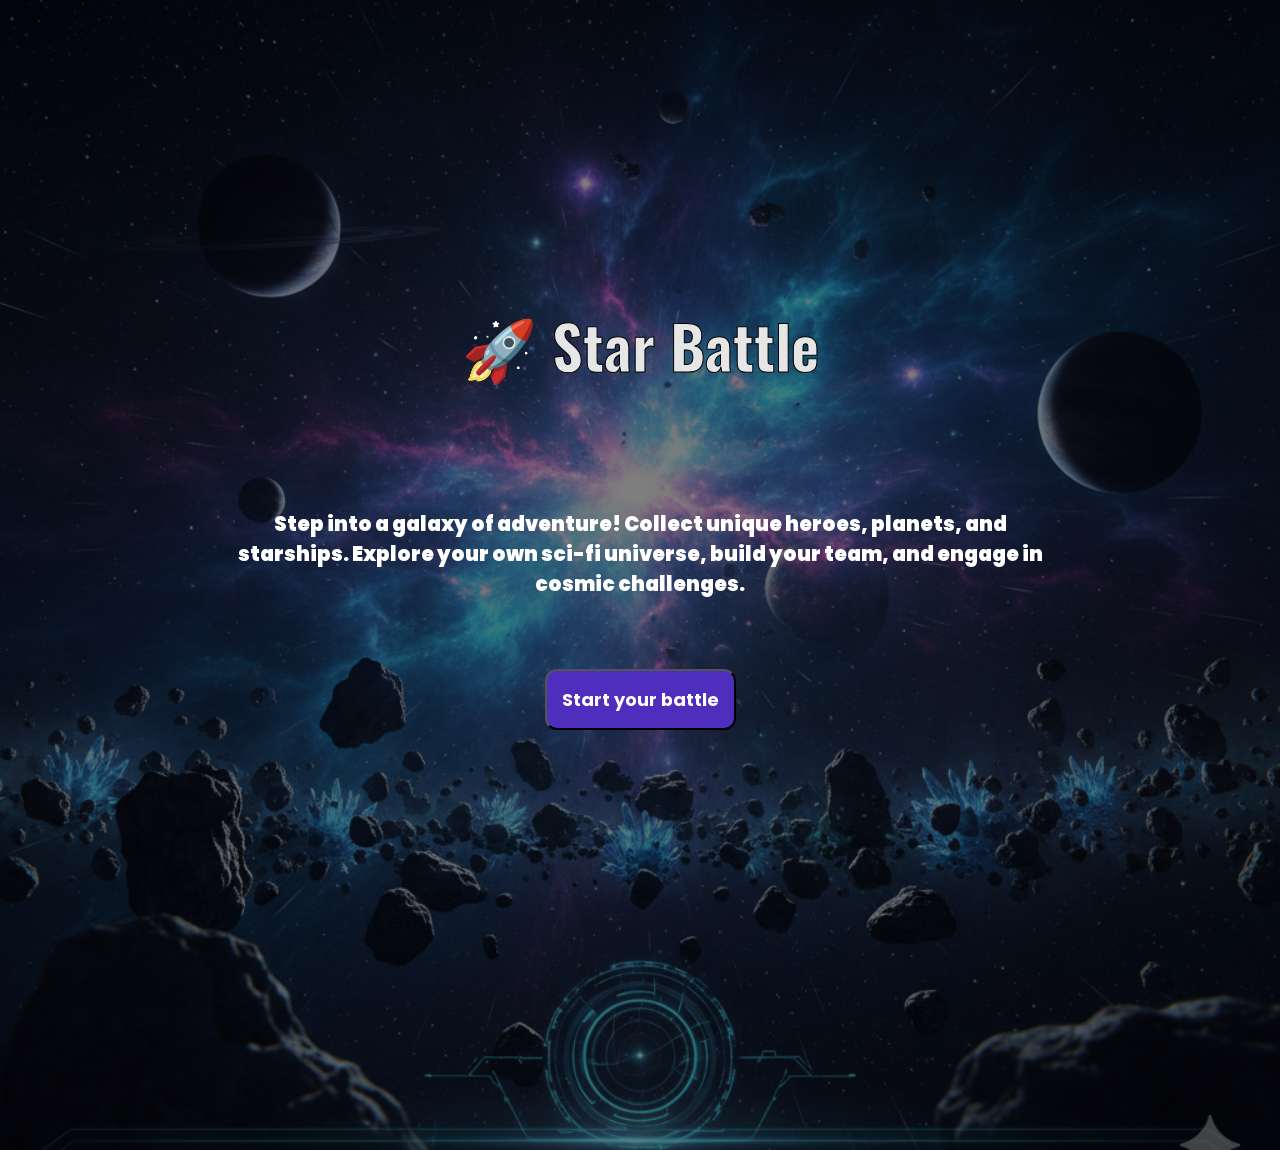
<file: index.html>
<!doctype html>
<html lang="en">
  <head>
    <meta charset="UTF-8" />
    <meta name="viewport" content="width=device-width, initial-scale=1.0" />
    <meta name="description" content="Star Battle game: api_project_game" />
    <link rel="stylesheet" href="./index.css" />
    <link rel="preconnect" href="https://fonts.googleapis.com" />
    <link rel="preconnect" href="https://fonts.gstatic.com" crossorigin />
    <link
      href="https://fonts.googleapis.com/css2?family=Lobster&family=Oswald:wght@200..700&family=Playfair+Display+SC:ital,wght@0,400;0,700;0,900;1,400;1,700;1,900&family=Playfair+Display:ital,wght@0,400..900;1,400..900&display=swap"
      rel="stylesheet"
    />
    <link rel="preconnect" href="https://fonts.googleapis.com" />
    <link rel="preconnect" href="https://fonts.gstatic.com" crossorigin />
    <link
      href="https://fonts.googleapis.com/css2?family=Lobster&family=Oswald:wght@200..700&family=Playfair+Display+SC:ital,wght@0,400;0,700;0,900;1,400;1,700;1,900&family=Playfair+Display:ital,wght@0,400..900;1,400..900&family=Playwrite+NZ+Basic:wght@100..400&family=Poppins:ital,wght@0,100;0,200;0,300;0,400;0,500;0,600;0,700;0,800;0,900;1,100;1,200;1,300;1,400;1,500;1,600;1,700;1,800;1,900&display=swap"
      rel="stylesheet"
    />
    <title>Star Battle Game | Let the battle begin</title>
  </head>
  <body class="main-page">
    <section class="hero-screen">
      <div class="hero-content">
        <h1>🚀 Star Battle</h1>
        <p>
          Step into a galaxy of adventure! Collect unique heroes, planets, and
          starships. Explore your own sci-fi universe, build your team, and
          engage in cosmic challenges.
        </p>
        <button class="start-button">
          <a href="./battle.html">Start your battle</a>
        </button>
      </div>
    </section>
  </body>
</html>
</file>
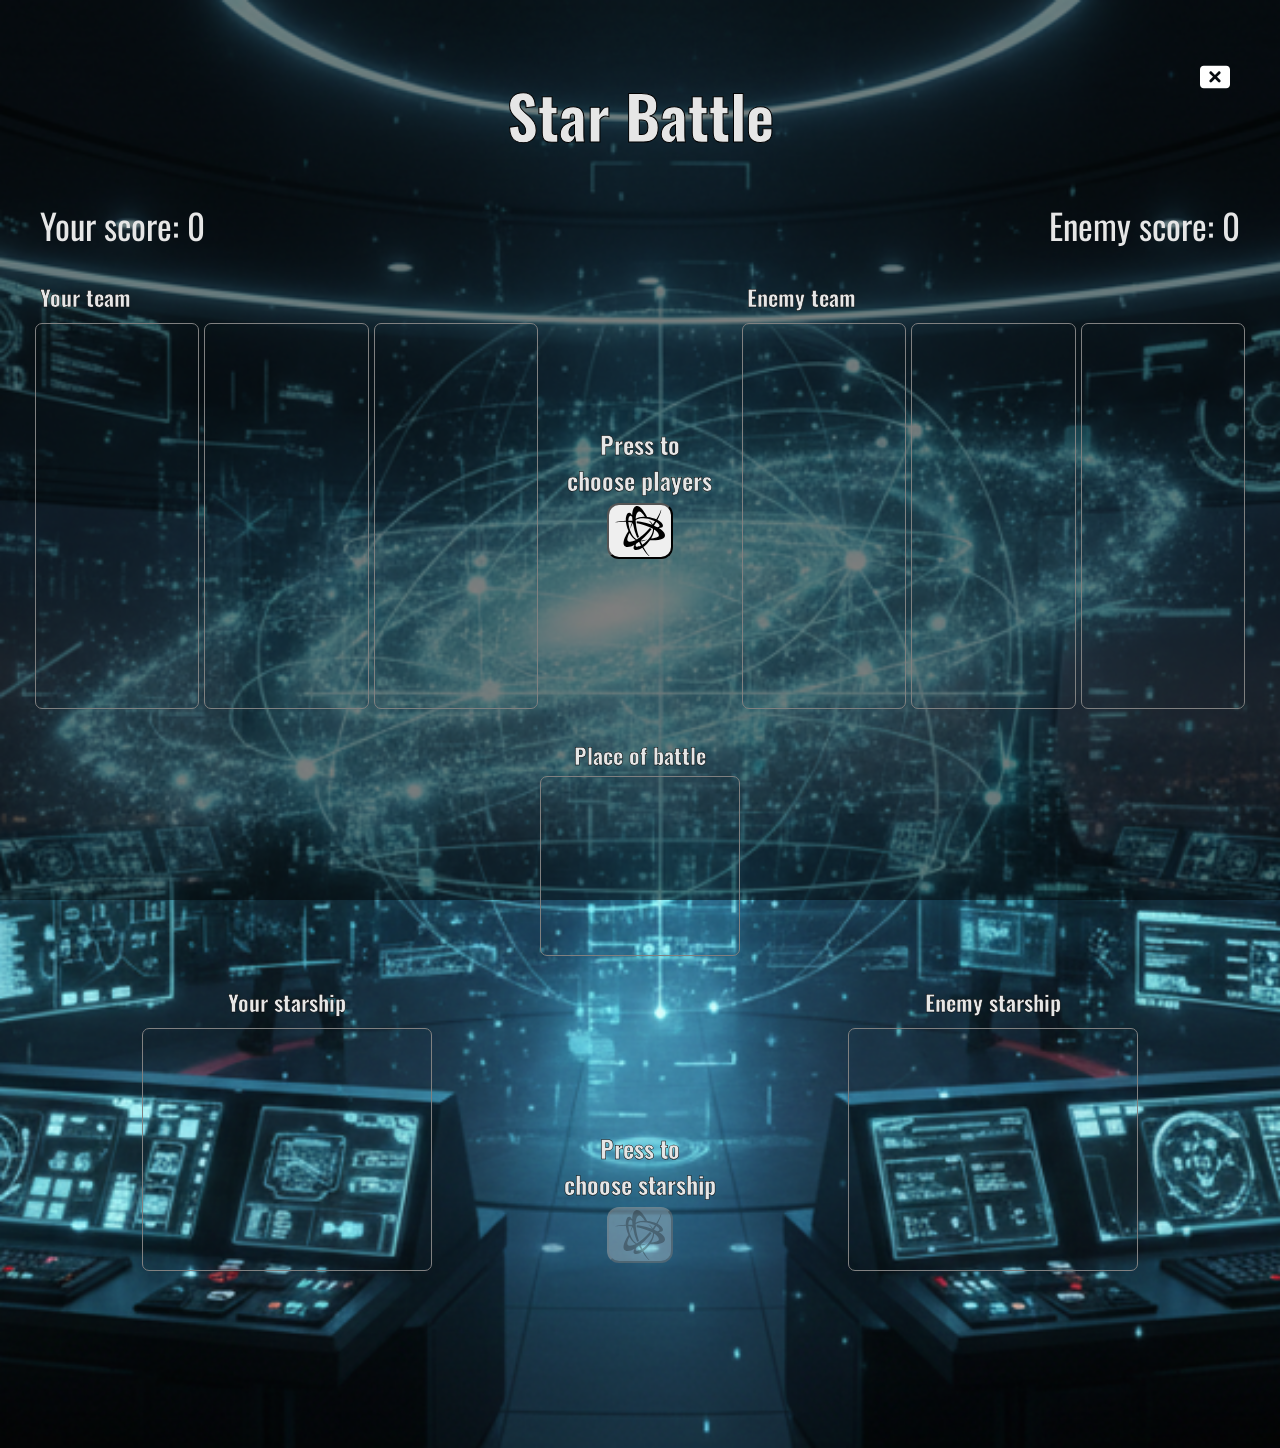
<file: battle.html>
<!doctype html>
<html lang="en">
  <head>
    <meta charset="UTF-8" />
    <meta name="viewport" content="width=device-width, initial-scale=1.0" />
    <meta name="description" content="Star Battle game: api_project_game" />
    <link rel="stylesheet" href="./index.css" />
    <link rel="preconnect" href="https://fonts.googleapis.com" />
    <link rel="preconnect" href="https://fonts.gstatic.com" crossorigin />
    <link
      href="https://fonts.googleapis.com/css2?family=Lobster&family=Oswald:wght@200..700&family=Playfair+Display+SC:ital,wght@0,400;0,700;0,900;1,400;1,700;1,900&family=Playfair+Display:ital,wght@0,400..900;1,400..900&display=swap"
      rel="stylesheet"
    />
    <link rel="preconnect" href="https://fonts.googleapis.com" />
    <link rel="preconnect" href="https://fonts.gstatic.com" crossorigin />
    <link
      href="https://fonts.googleapis.com/css2?family=Lobster&family=Oswald:wght@200..700&family=Playfair+Display+SC:ital,wght@0,400;0,700;0,900;1,400;1,700;1,900&family=Playfair+Display:ital,wght@0,400..900;1,400..900&family=Playwrite+NZ+Basic:wght@100..400&family=Poppins:ital,wght@0,100;0,200;0,300;0,400;0,500;0,600;0,700;0,800;0,900;1,100;1,200;1,300;1,400;1,500;1,600;1,700;1,800;1,900&display=swap"
      rel="stylesheet"
    />
    <title>Star Battle Game | Let the battle begin</title>
  </head>
  <body
    class="battle-page"
    style="
      background-image: url('./images/backGround/chooseYourHeroScreen.png');
    "
  >
    <a href="./index.html" class="close-window"
      ><svg
        role="img"
        class="close-icon"
        xmlns="http://www.w3.org/2000/svg"
        viewBox="0 0 512 512"
        aria-label="Close"
      >
        <!--!Font Awesome Free v7.1.0 by @fontawesome - https://fontawesome.com License - https://fontawesome.com/license/free Copyright 2026 Fonticons, Inc.-->
        <path
          d="M64 64C28.7 64 0 92.7 0 128L0 384c0 35.3 28.7 64 64 64l384 0c35.3 0 64-28.7 64-64l0-256c0-35.3-28.7-64-64-64L64 64zM167 167c9.4-9.4 24.6-9.4 33.9 0l55 55 55-55c9.4-9.4 24.6-9.4 33.9 0s9.4 24.6 0 33.9l-55 55 55 55c9.4 9.4 9.4 24.6 0 33.9s-24.6 9.4-33.9 0l-55-55-55 55c-9.4 9.4-24.6 9.4-33.9 0s-9.4-24.6 0-33.9l55-55-55-55c-9.4-9.4-9.4-24.6 0-33.9z"
        />
      </svg>
    </a>
    <div class="battle-page-layout">
      <div class="header-block">
        <h1>Star Battle</h1>
        <div class="score-block">
          <div class="score-team-one">Your score: 0</div>
          <div class="score-team-two">Enemy score: 0</div>
        </div>
      </div>
      <div class="team-block team1-block">
        <h3>Your team</h3>
        <div class="hero-block">
          <div class="win-overlay">WIN</div>
          <div class="player-card player-1" tabindex="0"></div>
          <div class="player-card player-2" tabindex="0"></div>
          <div class="player-card player-3" tabindex="0"></div>
        </div>
      </div>
      <div class="choose-team-flex">
        <h4 class="choose-team-button-text">Press to choose players</h4>
        <button class="choose-team">
          <svg
            xmlns="http://www.w3.org/2000/svg"
            width="50"
            height="50"
            viewBox="0 0 512 512"
          >
            <title>Choose characters</title>
            <path
              fill="currentColor"
              d="M448.61 225.62c26.87.18 35.57-7.43 38.92-12.37c12.47-16.32-7.06-47.6-52.85-71.33c17.76-33.58 30.11-63.68 36.34-85.3c3.38-11.83 1.09-19 .45-20.25c-1.72 10.52-15.85 48.46-48.2 100.05c-25-11.22-56.52-20.1-93.77-23.8c-8.94-16.94-34.88-63.86-60.48-88.93C252.18 7.14 238.7 1.07 228.18.22h-.05c-13.83-1.55-22.67 5.85-27.4 11c-17.2 18.53-24.33 48.87-25 84.07c-7.24-12.35-17.17-24.63-28.5-25.93h-.18c-20.66-3.48-38.39 29.22-36 81.29c-38.36 1.38-71 5.75-93 11.23c-9.9 2.45-16.22 7.27-17.76 9.72c1-.38 22.4-9.22 111.56-9.22c5.22 53 29.75 101.82 26 93.19c-9.73 15.4-38.24 62.36-47.31 97.7c-5.87 22.88-4.37 37.61.15 47.14c5.57 12.75 16.41 16.72 23.2 18.26c25 5.71 55.38-3.63 86.7-21.14c-7.53 12.84-13.9 28.51-9.06 39.34c7.31 19.65 44.49 18.66 88.44-9.45c20.18 32.18 40.07 57.94 55.7 74.12a39.79 39.79 0 0 0 8.75 7.09c5.14 3.21 8.58 3.37 8.58 3.37c-8.24-6.75-34-38-62.54-91.78c22.22-16 45.65-38.87 67.47-69.27c122.82 4.6 143.29-24.76 148-31.64c14.67-19.88 3.43-57.44-57.32-93.69m-77.85 106.22c23.81-37.71 30.34-67.77 29.45-92.33c27.86 17.57 47.18 37.58 49.06 58.83c1.14 12.93-8.1 29.12-78.51 33.5M216.9 387.69c9.76-6.23 19.53-13.12 29.2-20.49c6.68 13.33 13.6 26.1 20.6 38.19c-40.6 21.86-68.84 12.76-49.8-17.7m215-171.35c-10.29-5.34-21.16-10.34-32.38-15.05a722.459 722.459 0 0 0 22.74-36.9c39.06 24.1 45.9 53.18 9.64 51.95M279.18 398c-5.51-11.35-11-23.5-16.5-36.44c43.25 1.27 62.42-18.73 63.28-20.41c0 .07-25 15.64-62.53 12.25a718.78 718.78 0 0 0 85.06-84q13.06-15.31 24.93-31.11c-.36-.29-1.54-3-16.51-12c-51.7 60.27-102.34 98-132.75 115.92c-20.59-11.18-40.84-31.78-55.71-61.49c-20-39.92-30-82.39-31.57-116.07c12.3.91 25.27 2.17 38.85 3.88c-22.29 36.8-14.39 63-13.47 64.23c0-.07-.95-29.17 20.14-59.57a695.23 695.23 0 0 0 44.67 152.84c.93-.38 1.84.88 18.67-8.25c-26.33-74.47-33.76-138.17-34-173.43c20-12.42 48.18-19.8 81.63-17.81c44.57 2.67 86.36 15.25 116.32 30.71q-10.69 15.66-23.33 32.47C365.63 152 339.1 145.84 337.5 146c.11 0 25.9 14.07 41.52 47.22a717.63 717.63 0 0 0-115.34-31.71a646.608 646.608 0 0 0-39.39-6.05c-.07.45-1.81 1.85-2.16 20.33C300 190.28 358.78 215.68 389.36 233c.74 23.55-6.95 51.61-25.41 79.57c-24.6 37.31-56.39 67.23-84.77 85.43m27.4-287c-44.56-1.66-73.58 7.43-94.69 20.67c2-52.3 21.31-76.38 38.21-75.28C267 52.15 305 108.55 306.58 111m-130.65 3.1c.48 12.11 1.59 24.62 3.21 37.28c-14.55-.85-28.74-1.25-42.4-1.26c-.08 3.24-.12-51 24.67-49.59h.09c5.76 1.09 10.63 6.88 14.43 13.57m-28.06 162c20.76 39.7 43.3 60.57 65.25 72.31c-46.79 24.76-77.53 20-84.92 4.51c-.2-.21-11.13-15.3 19.67-76.81zm210.06 74.8"
            />
          </svg>
        </button>
      </div>
      <div class="team-block team2-block">
        <h3>Enemy team</h3>
        <div class="hero-block">
          <div class="win-overlay">WIN</div>
          <div class="player-card player-4" tabindex="0"></div>
          <div class="player-card player-5" tabindex="0"></div>
          <div class="player-card player-6" tabindex="0"></div>
        </div>
      </div>
      <div class="choose-planet">
        <h3>Place of battle</h3>
        <div class="planet-card"></div>
      </div>
      <div class="starshipOne-flex">
        <h3>Your starship</h3>
        <div class="starship-card starshipOne"></div>
      </div>
      <div class="choose-starship-flex">
        <h4 class="choose-team-button-text">Press to choose starship</h4>
        <button class="choose-starship" disabled>
          <svg
            xmlns="http://www.w3.org/2000/svg"
            width="50"
            height="50"
            viewBox="0 0 512 512"
          >
            <title>Choose starship</title>
            <path
              fill="currentColor"
              d="M448.61 225.62c26.87.18 35.57-7.43 38.92-12.37c12.47-16.32-7.06-47.6-52.85-71.33c17.76-33.58 30.11-63.68 36.34-85.3c3.38-11.83 1.09-19 .45-20.25c-1.72 10.52-15.85 48.46-48.2 100.05c-25-11.22-56.52-20.1-93.77-23.8c-8.94-16.94-34.88-63.86-60.48-88.93C252.18 7.14 238.7 1.07 228.18.22h-.05c-13.83-1.55-22.67 5.85-27.4 11c-17.2 18.53-24.33 48.87-25 84.07c-7.24-12.35-17.17-24.63-28.5-25.93h-.18c-20.66-3.48-38.39 29.22-36 81.29c-38.36 1.38-71 5.75-93 11.23c-9.9 2.45-16.22 7.27-17.76 9.72c1-.38 22.4-9.22 111.56-9.22c5.22 53 29.75 101.82 26 93.19c-9.73 15.4-38.24 62.36-47.31 97.7c-5.87 22.88-4.37 37.61.15 47.14c5.57 12.75 16.41 16.72 23.2 18.26c25 5.71 55.38-3.63 86.7-21.14c-7.53 12.84-13.9 28.51-9.06 39.34c7.31 19.65 44.49 18.66 88.44-9.45c20.18 32.18 40.07 57.94 55.7 74.12a39.79 39.79 0 0 0 8.75 7.09c5.14 3.21 8.58 3.37 8.58 3.37c-8.24-6.75-34-38-62.54-91.78c22.22-16 45.65-38.87 67.47-69.27c122.82 4.6 143.29-24.76 148-31.64c14.67-19.88 3.43-57.44-57.32-93.69m-77.85 106.22c23.81-37.71 30.34-67.77 29.45-92.33c27.86 17.57 47.18 37.58 49.06 58.83c1.14 12.93-8.1 29.12-78.51 33.5M216.9 387.69c9.76-6.23 19.53-13.12 29.2-20.49c6.68 13.33 13.6 26.1 20.6 38.19c-40.6 21.86-68.84 12.76-49.8-17.7m215-171.35c-10.29-5.34-21.16-10.34-32.38-15.05a722.459 722.459 0 0 0 22.74-36.9c39.06 24.1 45.9 53.18 9.64 51.95M279.18 398c-5.51-11.35-11-23.5-16.5-36.44c43.25 1.27 62.42-18.73 63.28-20.41c0 .07-25 15.64-62.53 12.25a718.78 718.78 0 0 0 85.06-84q13.06-15.31 24.93-31.11c-.36-.29-1.54-3-16.51-12c-51.7 60.27-102.34 98-132.75 115.92c-20.59-11.18-40.84-31.78-55.71-61.49c-20-39.92-30-82.39-31.57-116.07c12.3.91 25.27 2.17 38.85 3.88c-22.29 36.8-14.39 63-13.47 64.23c0-.07-.95-29.17 20.14-59.57a695.23 695.23 0 0 0 44.67 152.84c.93-.38 1.84.88 18.67-8.25c-26.33-74.47-33.76-138.17-34-173.43c20-12.42 48.18-19.8 81.63-17.81c44.57 2.67 86.36 15.25 116.32 30.71q-10.69 15.66-23.33 32.47C365.63 152 339.1 145.84 337.5 146c.11 0 25.9 14.07 41.52 47.22a717.63 717.63 0 0 0-115.34-31.71a646.608 646.608 0 0 0-39.39-6.05c-.07.45-1.81 1.85-2.16 20.33C300 190.28 358.78 215.68 389.36 233c.74 23.55-6.95 51.61-25.41 79.57c-24.6 37.31-56.39 67.23-84.77 85.43m27.4-287c-44.56-1.66-73.58 7.43-94.69 20.67c2-52.3 21.31-76.38 38.21-75.28C267 52.15 305 108.55 306.58 111m-130.65 3.1c.48 12.11 1.59 24.62 3.21 37.28c-14.55-.85-28.74-1.25-42.4-1.26c-.08 3.24-.12-51 24.67-49.59h.09c5.76 1.09 10.63 6.88 14.43 13.57m-28.06 162c20.76 39.7 43.3 60.57 65.25 72.31c-46.79 24.76-77.53 20-84.92 4.51c-.2-.21-11.13-15.3 19.67-76.81zm210.06 74.8"
            />
          </svg>
        </button>
      </div>
      <div class="starshipTwo-flex">
        <h3>Enemy starship</h3>
        <div class="starship-card starshipTwo"></div>
      </div>
    </div>
    <script src="./index.js"></script>
  </body>
</html>
</file>
<file: index.css>
html {
  font-size: 10px;
}

* {
  /* border: 1px solid pink; */
  box-sizing: border-box;
}

body {
  font-family: "Oswald", sans-serif;
  font-optical-sizing: auto;
  font-weight: 400;
  font-style: normal;
  color: #e6e6e6;
  font-size: clamp(1.4rem, 1.4vw, 2rem);
  min-height: 100vh;
  margin: 0 auto;
}

h1 {
  font-size: clamp(3rem, 7vw, 6rem);
}
h2 {
  font-size: clamp(1.75rem, 3.5vw, 3.5rem);
}
h3 {
  font-size: clamp(1.55rem, 2.5vw, 2.5rem);
}
h3 {
  font-size: clamp(1.35rem, 2.2vw, 2.2rem);
}

/***
*Main-page
***************************************/

body.main-page {
  background-image:
    linear-gradient(rgba(0, 0, 0, 0.5), rgba(0, 0, 0, 0.5)),
    url("./images/backGround/mainScreen.png");
  background-size: cover;
  background-position: center;
  background-repeat: repeat;
  font-family: "Oswald", sans-serif;
  font-optical-sizing: auto;
  font-weight: 400;
  font-style: normal;
  font-size: clamp(1.4rem, 1.4vw, 2rem);
  min-height: 100vh;
  margin: 0 auto;
  animation: moveBackground 200s linear infinite;
}

@keyframes moveBackground {
  0% {
    background-position: 0 0;
  }
  100% {
    background-position: 1000px 0;
  }
}

.hero-content {
  display: flex;
  flex-direction: column;
  gap: 5rem;
  margin: 25rem auto;
  max-width: 80%;
  align-content: center;
  justify-content: center;
}

.hero-content h1,
.hero-content p {
  justify-self: center;
  align-self: center;
}

.hero-content p {
  font-family: "Poppins", sans-serif;
  font-size: clamp(1.6rem, 2rem, 2rem);
  font-weight: 900;
  color: #fff;
  text-align: center;
  max-width: 80%;
}

button.start-button {
  display: inline-block;
  padding: 1.5rem;
  justify-self: center;
  align-self: center;
  background-color: #4d2ebd;
  color: #fff;
  border-radius: 12px;
  font-family: "Poppins", sans-serif;
  font-size: clamp(1.4rem, 1.4vw, 2rem);
  font-weight: 700;
  transition: background-color 0.8s ease;
}

button.start-button:hover {
  background-color: #fff;
  color: #0b0b0b;
  cursor: pointer;
}

button.start-button a {
  text-decoration: none;
  color: #fff;
}

button.start-button:hover a {
  text-decoration: none;
  color: #0b0b0b;
}

/***
*Battle-page
***************************************/

body.battle-page {
  background-size: cover;
  background-position: center;
  background-repeat: no-repeat;
  font-family: "Oswald", sans-serif;
  font-optical-sizing: auto;
  font-weight: 400;
  font-style: normal;
  font-size: clamp(1.4rem, 1.4vw, 2rem);
  min-height: 100vh;
}

body.battle-page::after {
  content: "";
  position: fixed;
  top: 0;
  left: 0;
  width: 100%;
  height: 100%;
  background: rgba(0, 0, 0, 0.5);
  z-index: -1;
}

h1 {
  -webkit-text-stroke: 1px black;
}

a.close-window {
  position: absolute;
  text-decoration: none;
  top: 5rem;
  right: 5rem;
  color: #fff;
  font-weight: 900;
  transition: transform 0.8s ease;
  display: inline-block;
}

a.close-window:hover {
  text-shadow: 0 0 5px rgba(230, 237, 243, 0.7);
  transform: rotate(15deg) scale(1.05);
  color: #ffffff;
}

.close-icon {
  width: 3rem;
  height: 3em;
  color: #fff;
  fill: currentColor;
}

.battle-page-layout {
  display: grid;
  grid-template-columns: 1fr 0.3fr 1fr;
  grid-template-rows: 0fr 2fr 1fr 2fr;
  gap: 2rem;
  padding: 2rem;
  margin: 1rem;
  min-height: 100vh;
}

.header-block {
  grid-column: 1 / span 3;
  grid-row: 1;
  text-align: center;
}

.score-block {
  display: flex;
  justify-content: space-between;
  gap: 2rem;
}

.team1-block {
  position: relative;
  transition: all 0.9s ease;
}

.team1-block {
  grid-column: 1;
  grid-row: 2;
  display: flex;
  flex-direction: column;
  gap: 0.5rem;
  padding: 0.5rem;
}

.win-overlay {
  position: absolute;
  top: 50%;
  left: 50%;
  transform: translate(-50%, -50%) scale(0.5);
  background-color: rgba(0, 0, 0, 0.7);
  color: #ffe81f;
  font-family: "Oswald", sans-serif;
  font-size: clamp(1.2rem, 5vw, 5rem);
  font-weight: 900;
  padding: 1rem 3rem;
  border: 5px solid #ffe81f;
  border-radius: 10px;
  z-index: 10;
  opacity: 0;
  pointer-events: none;
  transition: all 0.4s cubic-bezier(0.175, 0.885, 0.32, 1.275);
  text-shadow: 0 0 15px rgba(255, 232, 31, 0.7);
}

.team-block.winner .win-overlay {
  opacity: 1;
  transform: translate(-50%, -50%) scale(1);
}
.team-block.winner {
  box-shadow: 0 0 50px rgba(255, 232, 31, 0.5);
  transform: scale(1.02);
}

.team1-block h3,
.team2-block h3 {
  margin: 0;
  -webkit-text-stroke: 0.5px black;
  border-radius: 7px;
  padding: 0.5rem;
  align-self: flex-start;
}

.hero-block {
  display: flex;
  flex: 8;
  gap: 0.5rem;
}

button.choose-team {
  grid-column: 2;
  grid-row: 2;
  display: flex;
  cursor: pointer;
  justify-self: center;
  align-self: center;
  border-radius: 12px;
  transition:
    transform 0.9s ease,
    box-shadow 0.8s ease;
}

button.choose-team:hover {
  transform: rotate(15deg) scale(1.05);
  box-shadow:
    0 0 10px rgba(0, 200, 255, 0.6),
    0 0 20px rgba(0, 200, 255, 0.4),
    0 0 40px rgba(0, 200, 255, 0.2);
}

button.choose-team:focus-visible {
  transform: rotate(15deg) scale(1.05);
  box-shadow:
    0 0 10px rgba(0, 200, 255, 0.6),
    0 0 20px rgba(0, 200, 255, 0.4),
    0 0 40px rgba(0, 200, 255, 0.2);
}

.choose-team-flex {
  display: flex;
  flex-direction: column;
  gap: 0.5rem;
  justify-content: center;
  align-items: center;
}

.choose-team-button-text {
  margin: 0;
  text-align: center;
  -webkit-text-stroke: 0.5px black;
  font-size: clamp(2rem, 2.4rem, 2.4rem);
}

button.choose-team svg {
  max-width: 5rem;
  max-height: 5rem;
  align-self: center;
  justify-self: center;
}

.team2-block {
  grid-column: 3;
  grid-row: 2;
  display: flex;
  flex-direction: column;
  gap: 0.5rem;
  padding: 0.5rem;
}

div.player-card {
  flex: 1;
  width: 100%;
  height: 100%;
  border: 1px solid gray;
  overflow: hidden;
  border-radius: 7px;
  transition:
    box-shadow 0.8s ease,
    transform 1s ease;
}

div.player-card:hover {
  box-shadow:
    0 0 10px rgba(0, 200, 255, 0.6),
    0 0 20px rgba(0, 200, 255, 0.4),
    0 0 40px rgba(0, 200, 255, 0.2);
  transform: scale(1.4);
}

div.player-card:focus-visible {
  box-shadow:
    0 0 10px rgba(0, 200, 255, 0.6),
    0 0 20px rgba(0, 200, 255, 0.4),
    0 0 40px rgba(0, 200, 255, 0.2);
  transform: scale(1.4);
}

.card-img {
  width: 100%;
  height: 100%;
  object-fit: cover;
  align-self: center;
}

.choose-planet {
  grid-row: 3;
  grid-column: 1 / span 3;
  display: flex;
  flex-direction: column;
  justify-content: center;
  align-items: center;
}

.choose-planet h3 {
  margin: 0;
  border-radius: 7px;
  padding: 0.5rem;
  -webkit-text-stroke: 0.5px black;
}

.planet-card {
  flex: 1;
  width: 20rem;
  height: 20rem;
  border: 1px solid gray;
  overflow: hidden;
  justify-content: center;
  align-content: center;
  border-radius: 7px;
  transition:
    box-shadow 0.8s ease,
    transform 1s ease;
}

.planet-card:hover {
  box-shadow:
    0 0 10px rgba(0, 200, 255, 0.6),
    0 0 20px rgba(0, 200, 255, 0.4),
    0 0 40px rgba(0, 200, 255, 0.2);
  transform: scale(1.4);
}

.planet-card:focus-visible {
  box-shadow:
    0 0 10px rgba(0, 200, 255, 0.6),
    0 0 20px rgba(0, 200, 255, 0.4),
    0 0 40px rgba(0, 200, 255, 0.2);
  transform: scale(1.4);
}

.choose-starship-flex {
  display: flex;
  flex-direction: column;
  gap: 0.5rem;
  justify-content: center;
  align-items: center;
}

.choose-starship-button-text {
  margin: 0;
  text-align: center;
  -webkit-text-stroke: 0.5px black;
  font-size: clamp(2rem, 2.4rem, 2.4rem);
}

.starshipOne-flex {
  grid-row: 4;
  grid-column: 1;
  width: 30rem;
  height: 30rem;
  display: flex;
  flex-direction: column;
  justify-content: center;
  align-items: center;
  gap: 0.5rem;
  padding: 0.5rem;
  justify-self: center;
}

.starshipOne-flex h3,
.starshipTwo-flex h3 {
  margin: 0;
  -webkit-text-stroke: 0.5px black;
  border-radius: 7px;
  padding: 0.5rem;
  align-content: center;
}

div.starship-card {
  width: 100%;
  height: 100%;
  border: 1px solid gray;
  overflow: hidden;
  border-radius: 7px;
  transition:
    box-shadow 0.8s ease,
    transform 1s ease;
}

div.starship-card:hover {
  box-shadow:
    0 0 10px rgba(0, 200, 255, 0.6),
    0 0 20px rgba(0, 200, 255, 0.4),
    0 0 40px rgba(0, 200, 255, 0.2);
  transform: scale(1.4);
}

div.starship-card:focus-visible {
  box-shadow:
    0 0 10px rgba(0, 200, 255, 0.6),
    0 0 20px rgba(0, 200, 255, 0.4),
    0 0 40px rgba(0, 200, 255, 0.2);
  transform: scale(1.4);
}

.starshipTwo-flex {
  grid-row: 4;
  grid-column: 3;

  width: 30rem;
  height: 30rem;
  display: flex;
  flex-direction: column;
  justify-content: center;
  align-items: center;
  gap: 0.5rem;
  padding: 0.5rem;
  justify-self: center;
}

button.choose-starship {
  grid-column: 2;
  grid-row: 4;
  display: flex;
  border-radius: 12px;
  cursor: pointer;
  justify-self: center;
  align-self: center;
  transition:
    transform 0.9s ease,
    box-shadow 0.8s ease;
}

button.choose-starship:hover {
  transform: rotate(15deg) scale(1.05);
  box-shadow:
    0 0 10px rgba(0, 200, 255, 0.6),
    0 0 20px rgba(0, 200, 255, 0.4),
    0 0 40px rgba(0, 200, 255, 0.2);
}

button.choose-starship svg {
  max-width: 5rem;
  max-height: 5rem;
  align-self: center;
  justify-self: center;
}

.score-team-one {
  padding-left: 1rem;
  font-size: clamp(2rem, 3vw, 3.5rem);
  display: flex;
  justify-content: flex-start;
}

.score-team-two {
  padding-right: 1rem;
  font-size: clamp(2rem, 3vw, 3.5rem);
  display: flex;
  justify-content: flex-end;
}

@media (max-width: 990px) {
  div.battle-page-layout {
    grid-template-columns: 1fr;
    grid-template-rows: auto auto auto auto;
    min-height: 100vh;
  }

  .win-overlay {
    top: 60%;
  }

  .header-block {
    grid-column: 1;
    grid-row: 1;
    text-align: center;
  }

  .team1-block,
  .team2-block {
    grid-column: 1;
    grid-row: auto;
    display: flex;
    flex-direction: column;
    gap: 0.5rem;
    padding: 0.5rem;
  }

  button.choose-team {
    grid-column: 1;
    grid-row: auto;
  }

  .choose-planet {
    grid-row: auto;
    grid-column: 1;
  }

  .starshipOne-flex,
  .starshipTwo-flex {
    grid-row: auto;
    grid-column: 1;
    width: 100%;
    height: auto;
  }

  div.starship-card {
    width: 50%;
    height: 100%;
  }
}
</file>
